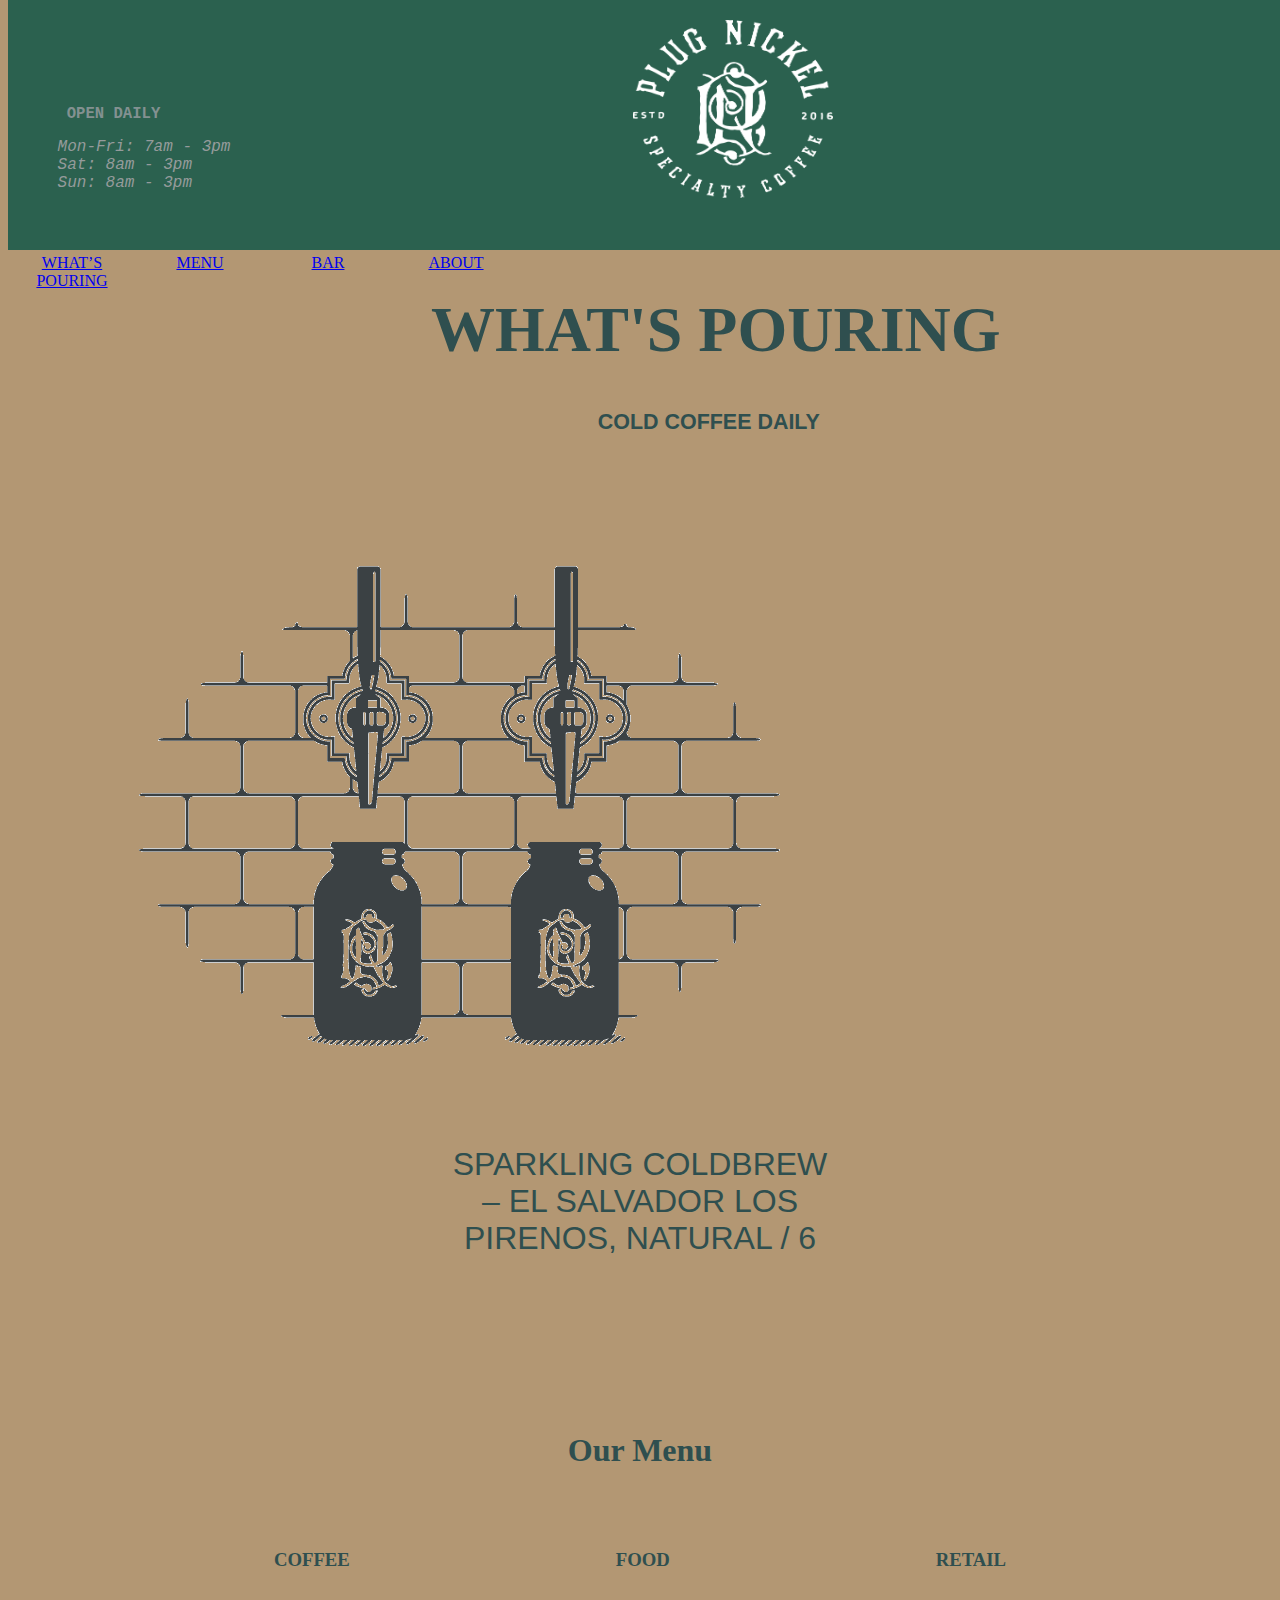
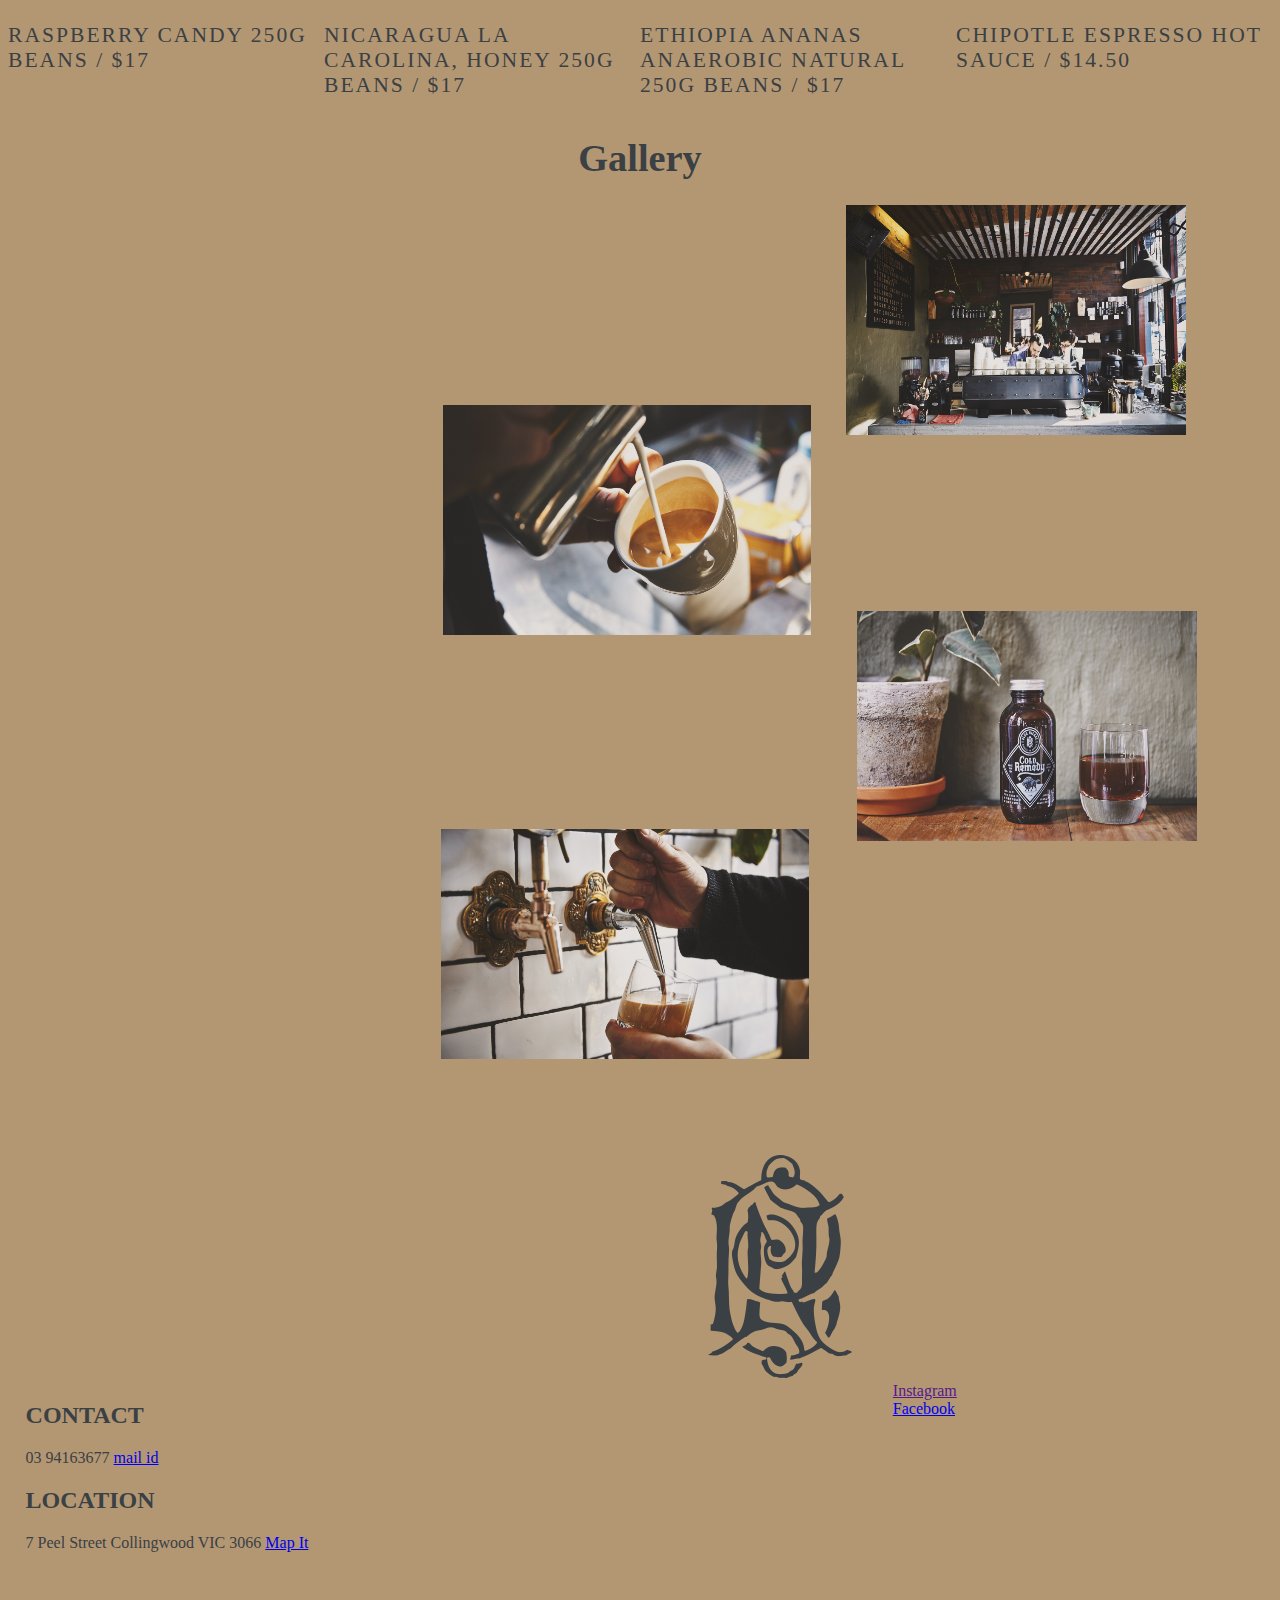
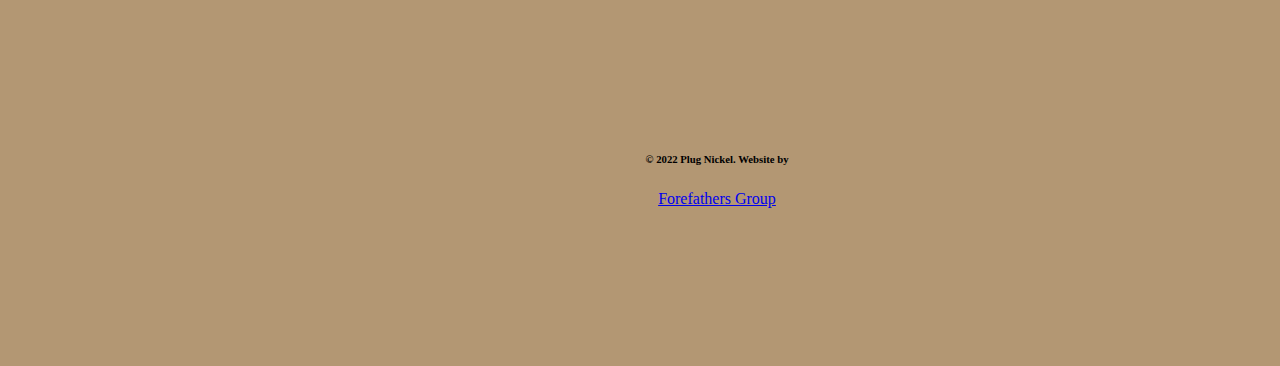
<file: index.html>
<!DOCTYPE html>
<html lang="en">
<head>
    <meta charset="UTF-8">
    <meta http-equiv="X-UA-Compatible" content="IE=edge">
    <meta name="viewport" content="width=device-width, initial-scale=1.0">
    <title>Document</title>
    <link rel="stylesheet" href="./cofeeweb.css">
</head>
<body>

    <div class="head">
    <img id="i1" src="./images/plugnickel.png" alt="">
<div class="x1">
    <pre id="t1" > <strong> OPEN DAILY</strong></pre>
    <div class="k1">
</pre>&nbspMon-Fri: 7am - 3pm </pre> <br>
</pre> &nbspSat: 8am - 3pm</pre> <br>
</pre> &nbspSun: 8am - 3pm     </pre></div>

</div>
<div class="t2">
    <p>
      <pre id="t1">  &nbspLOCATION</pre>

      <pre id="k1"> 7 Peel Street    </pre>

      <pre id="k1">Collingwood VIC 3066 </pre>

    </p>
    <a href="http://maps.google.com/" class="white">Map It</a>
</div>


    </div>
    <div class="u1">

  
       <li id="u1" > <a href=https://www.plugnickel.com.au/#whats_pouring>What’s Pouring</a></li>
        <li id="u1"><a href=https://www.plugnickel.com.au/#pn_menu>Menu</a></li>
       <li id="u1"> <a href=https://www.plugnickel.com.au/#bar>Bar</a></li>
       <li id="u1"><a href=https://www.plugnickel.com.au/#bio>About</a></li>
    
    </div>
    <div class="o1">
                 <h1>WHAT'S POURING </h1>
                 <h6>&nbsp&nbsp&nbsp&nbspCOLD COFFEE DAILY </h6>
                   
    </div>

    <div class="ani">
        <img src="./images/animat.jpg" alt="">
    </div>

    <div class="j1">
        <p>SPARKLING COLDBREW <br> – EL SALVADOR LOS <br> PIRENOS, NATURAL / 6</p>


    </div>
<div class="u5">
    <div class="j2">
        <h1>Our Menu</h1></div>
   
        
    
    <div class="l1">
        <h3>COFFEE</h3>
        <h3>FOOD</h3>
        <h3>RETAIL</h3>

    </div>
</div>
<div class="fu">
<div class="f1">
    <span class="menu-item">Raspberry Candy 250g beans / $17</span>
    <p></p>

</div>
<div class="f2">
    <span class="menu-item">Nicaragua La Carolina, Honey 250g beans / $17</span>
<p></p>
</div>
<div class="f3" >
    <span class="menu-item">Ethiopia Ananas Anaerobic Natural 250g beans / $17</span>
</div>
<div class="f4">
    <span class="menu-item">CHIPOTLE ESPRESSO HOT SAUCE / $14.50</span>
</div>
</div>
              
<div id="k5">
<h1 class="col1">Gallery</h1> </div>


<div class="child">
<img id="h1" src="./images/c1.jpg" alt=""></div>
<div class="child">
<img  id="h2" src="./images/c2.jpg" alt=""></div>
<div class="child">
<img  id="h3" src="./images/c3.jpg" alt=""></div>
<div class="child">
<img  id="h4" src="./images/c4.jpg" alt=""></div>


<div class="p8">
    <img src="./images/logo.jpg" alt="">
</div>

<div class="ad5">
<div class="pa5">
    <h2>CONTACT</h2>
    <p>03 94163677
    <a href="https://www.google.com/search?q=coffee%40plugnickel.com.au&rlz=1C1SQJL_enAE905AE906&oq=coffee%40plugnickel.com.au&aqs=chrome..69i57j69i58.971j0j15&sourceid=chrome&ie=UTF-8">mail id</a>  </p>
    
</div>
<div class="pa6"></div>
   <h2>LOCATION</h2>
   <p>7 Peel Street
    Collingwood VIC 3066
    <a href="http://maps.google.com/" class="white">Map It</a>
    </p>
    
</div>


<div class="o5">
    <a href="" class="instagram"id=h5>Instagram </a>
    <a href="https://www.instagram.com/plug_nickel/" class="facebook">Facebook</a>
</div>


<div class="jo">
    <h6>© 2022 Plug Nickel. Website by</h6> 
    <a href="http://www.forefathersgroup.com">Forefathers Group</a>
</div>







</body>
</html>
</file>
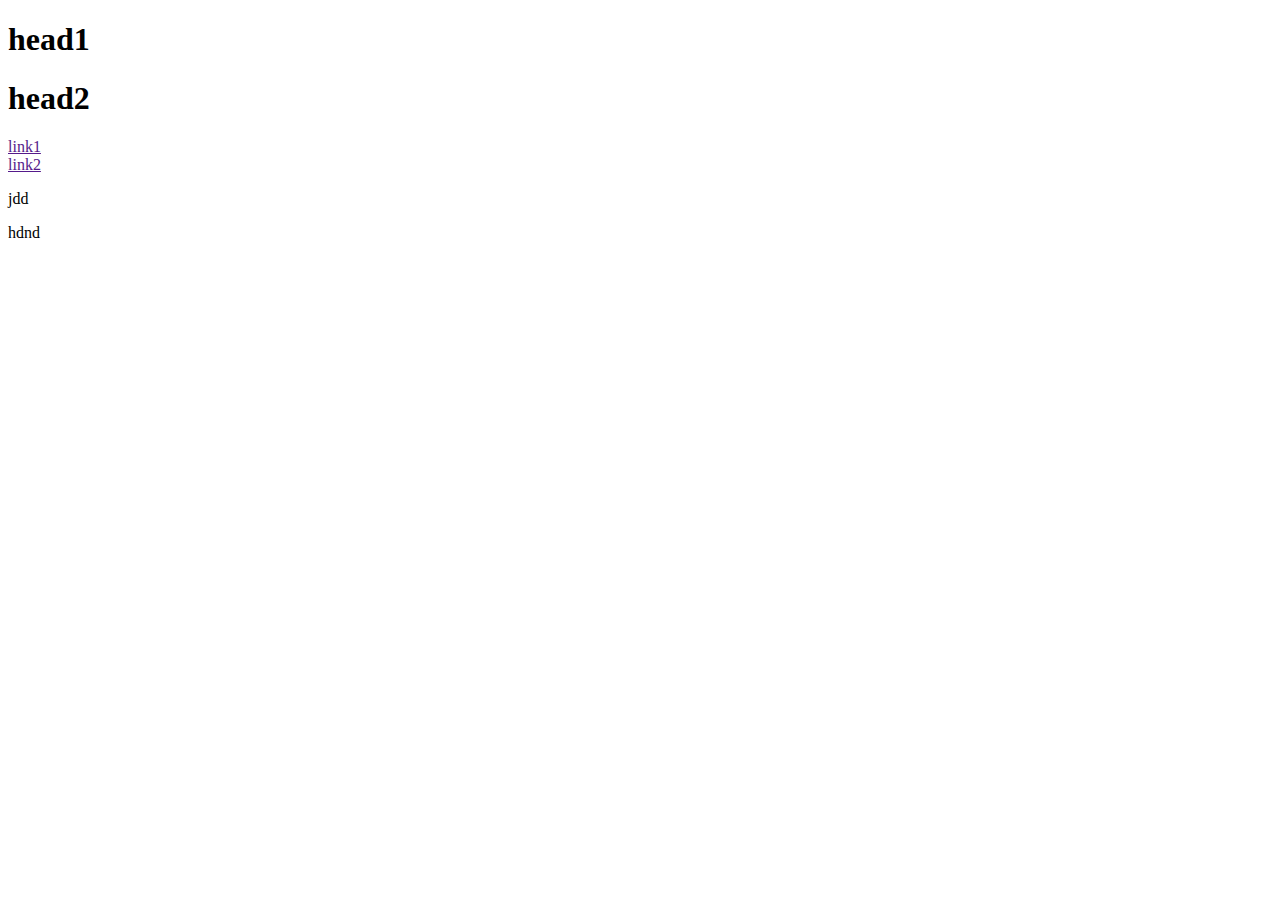
<file: images/elementtype.html>
<!DOCTYPE html>
<html lang="en">
<head>
    <meta charset="UTF-8">
    <meta http-equiv="X-UA-Compatible" content="IE=edge">
    <meta name="viewport" content="width=device-width, initial-scale=1.0">
    <title>Document</title>
</head>
<body>
    <!-- element types -->
    <!-- block element -->
    <div>
    <h1>head1</h1>
    <h1>head2</h1>
    </div>
    <!-- inline element -->
<div>
    <a href="">link1</a>
</div>
    <a href="">link2</a>
    <p>jdd</p>
    <p>hdnd</p>
</body>
</html>
</file>
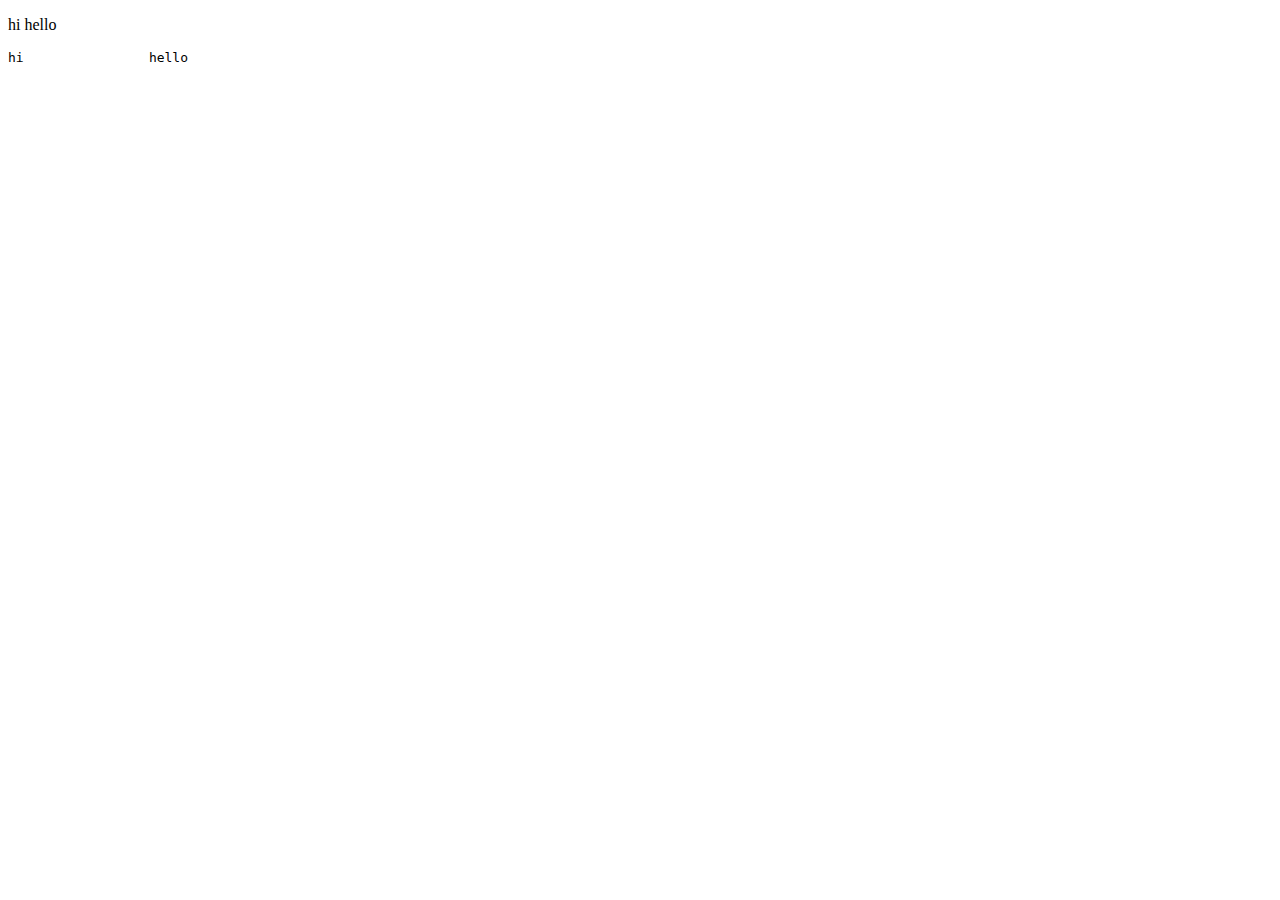
<file: images/exc.html>
<!DOCTYPE html>
<html lang="en">
<head>
    <meta charset="UTF-8">
    <meta http-equiv="X-UA-Compatible" content="IE=edge">
    <meta name="viewport" content="width=device-width, initial-scale=1.0">
    <title>Document</title>
</head>
<body>
    <p>hi    hello</p>
    <pre>hi                hello</pre>
</body>
</html>
</file>
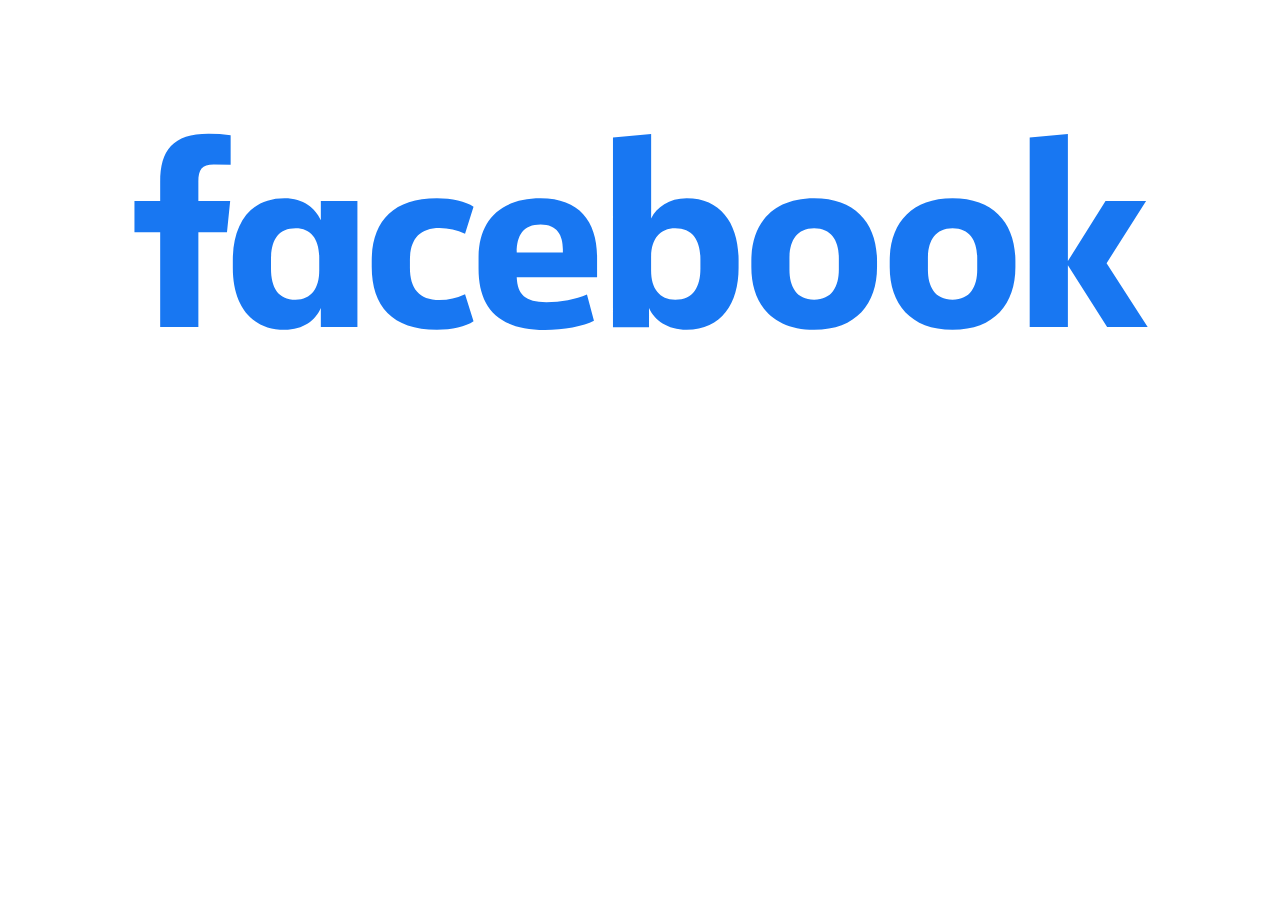
<file: images/facebooklogin.html>
<!DOCTYPE html>
<html lang="en">
<head>
    <meta charset="UTF-8">
    <meta http-equiv="X-UA-Compatible" content="IE=edge">
    <meta name="viewport" content="width=device-width, initial-scale=1.0">
    <title>Document</title>
</head>
<body>
    <img src="./fb.svg" alt="">
    
</body>
</html>
</file>
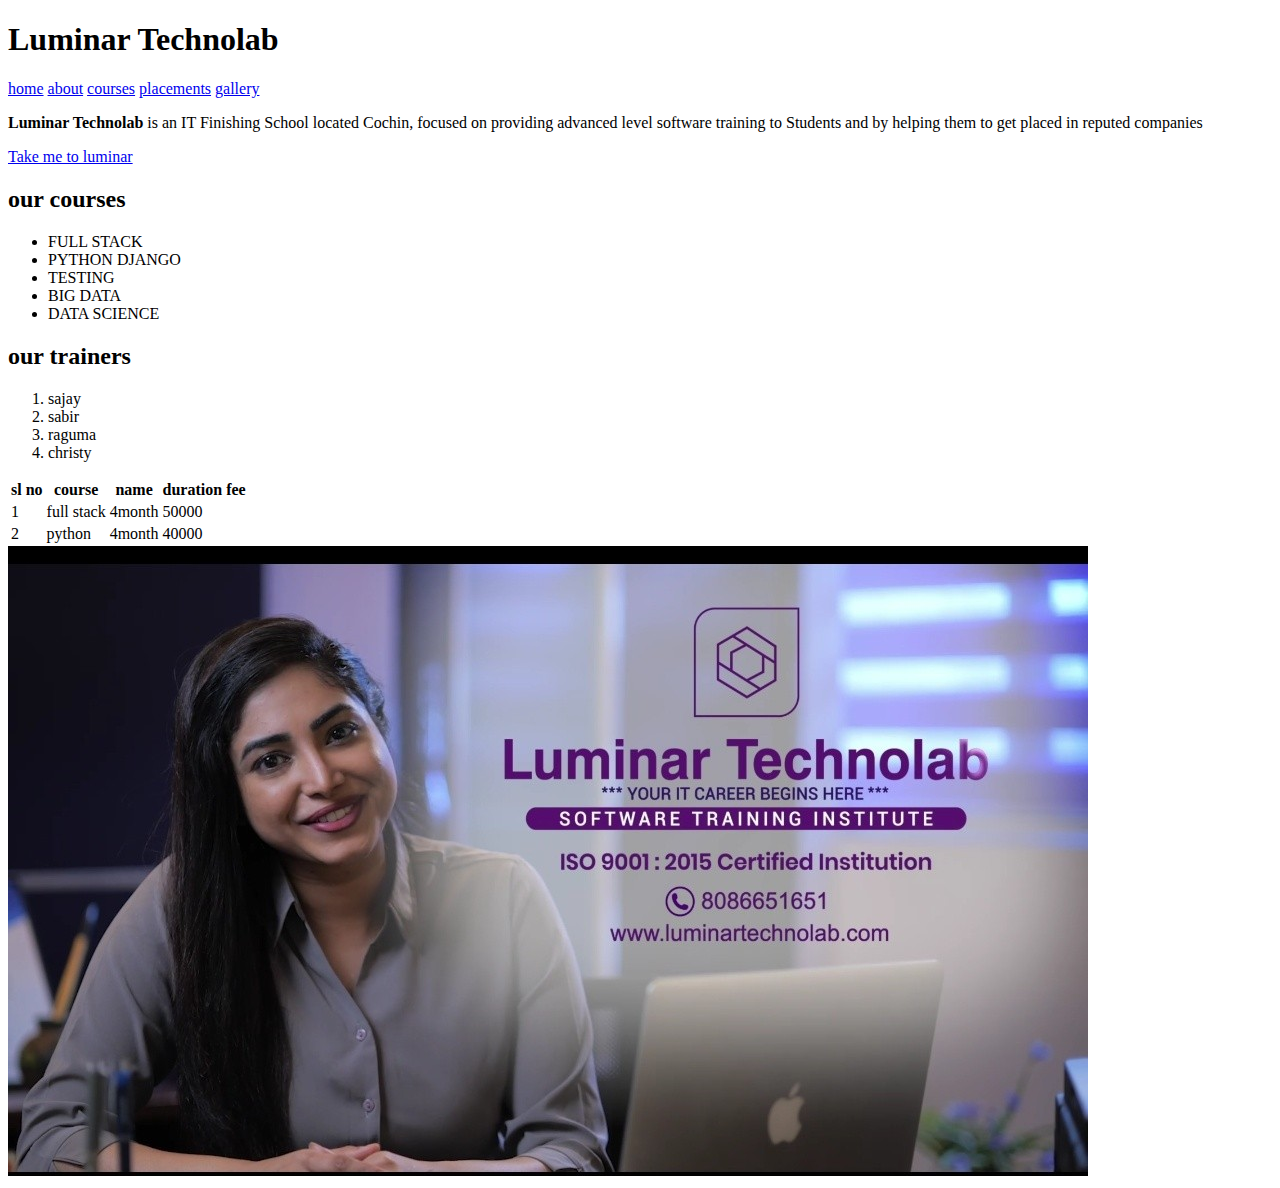
<file: images/newwork.html>
<!DOCTYPE html>
<html lang="en">

<head>
    <meta charset="UTF-8">
    <meta http-equiv="X-UA-Compatible" content="IE=edge">
    <meta name="viewport" content="width=device-width, initial-scale=1.0">
    <title>Document</title>
</head>

<body>
    <H1>Luminar Technolab</H1>
    <a href="https://www.luminartechnolab.com/">home</a>
    <a href="https://www.luminartechnolab.com/about">about</a>
    <a href="https://www.luminartechnolab.com/courses">courses</a>
    <a href="https://www.luminartechnolab.com/placements">placements</a>
    <a href="https://www.luminartechnolab.com/gallery">gallery</a>
    <p>
        <strong>Luminar Technolab</strong> is an IT Finishing School located Cochin, focused on
        providing advanced level software training to Students and by helping them to get placed in reputed companies
    </p>
    <a href="https://www.luminartechnolab.com/">Take me to luminar</a>
    <h2>our courses</h2>
    <ul>
        <li>FULL STACK</li>
        <li>PYTHON DJANGO</li>
        <li>TESTING</li>
        <li>BIG DATA</li>
        <li>DATA SCIENCE</li>

    </ul>
    <h2>our trainers</h2>
    <ol>
        <li>sajay</li>
        <li>sabir</li>
        <li>raguma</li>
        <li>christy</li>
    </ol>
    <table>
        <tr>
            <th>sl no</th>
            <th>course</th>
            <th>name</th>
            <th>duration</th>
            <th>fee</th>
        </tr>
        <tr>
            <td> 1</td>
            <td> full stack</td>
            <td> 4month</td>
            <td>   50000     </td>

        </tr>
        <tr>
            <td>2</td>
            <td>python</td>
            <td>4month</td>
            <td>40000</td>
        </tr>

    </table>
    <img src="./1234.jfif" alt="no image selected">
</body>

</html>
</file>
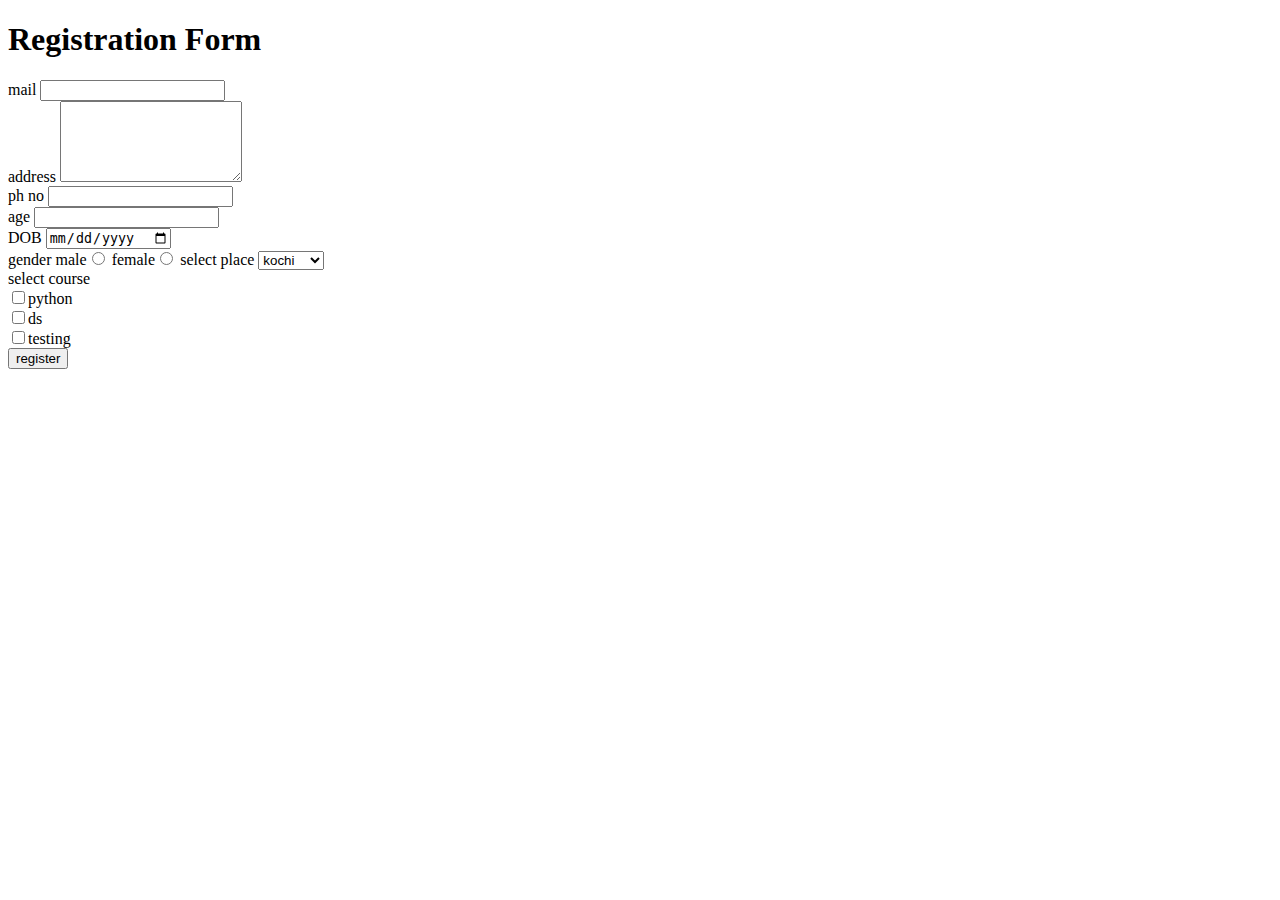
<file: images/registration.html>
<!DOCTYPE html>
<html lang="en">
<head>
    <meta charset="UTF-8">
    <meta http-equiv="X-UA-Compatible" content="IE=edge">
    <meta name="viewport" content="width=device-width, initial-scale=1.0">
    <title>Document</title>
</head>
<body>
    <h1>Registration Form</h1>
    <form action="">
        <label for="mail">mail</label>
        <input type="email" id="mail"><br>
        <label for="ad1">address</label>
        <textarea name="" id="ad1" cols="20" rows="5"></textarea><br>
        <label for="z1">ph no</label>
        <input type="text"id=z1><br>
        <label for="a1">age</label>
        <input type="number" id=a1><br>
        <label for="g1">DOB</label>
        <input type="date"id=g1><br>
        <label for="">gender</label>
        <label for="m1">male</label><input type="radio" id="m1" name="a">
        <label for="f1">female</label><input type="radio" id="f1" name="a">
        <label for="">select place</label>
         <select name="" id="">                                   <!--   dropdown  for select option-->
            <option value="">kochi</option>
            <option value="">calicut</option>
            <option value="">thrissur</option>
        </select><br>
        <label for="">select course</label><br>
        <input type="checkbox"id=c1><label for="c1">python</label><br>
        <input type="checkbox"id=c2><label for="c2">ds</label><br>
        <input type="checkbox"id=c3><label for="c3">testing</label><br>
        <button>register</button>
      

    </form>
    
</body>
</html>
</file>
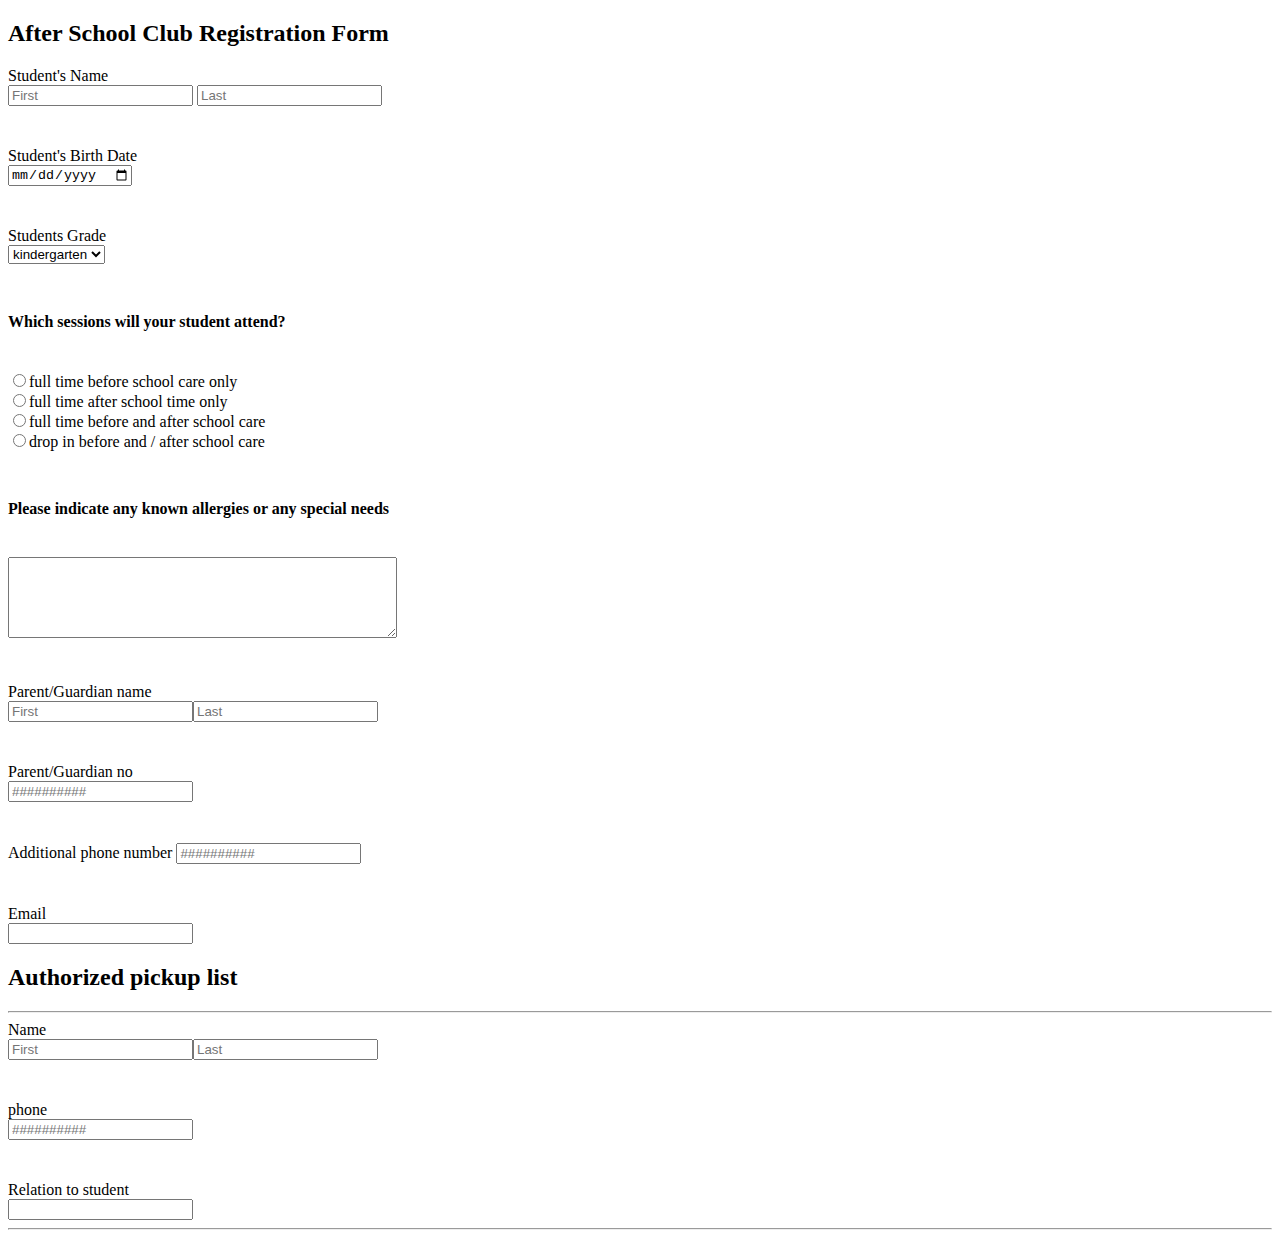
<file: images/school.html>
<!DOCTYPE html>
<html lang="en">
<head>
    <meta charset="UTF-8">
    <meta http-equiv="X-UA-Compatible" content="IE=edge">
    <meta name="viewport" content="width=device-width, initial-scale=1.0">
    <title>Document</title>
</head>
<body>
    <h2>After School Club Registration Form</h2>
    <form action=""></form>
    <label for="a1">Student's Name</label><br>
    <input type="text"id=a1 placeholder="First"> <input type="text"id=a1 placeholder="Last"><br>
    <pre> </pre>
    <label for="b1">Student's Birth Date</label><br>
    <input type="date"id=b1 placeholder="date"><br>
    <pre> </pre>
    <label for="">Students Grade</label><br>
    <select name="" id=""><br>
    <option value="">kindergarten</option>
    <option value="">preschool</option>
    <option value="">grade1</option>
    </select><br>
    <pre> </pre>
    <h4>Which sessions will your student attend?</h4><br>
    <input type="radio"id=d1 name="a"><label for="d1">full time before school care only</label><br>
    <input type="radio"id=d2 name="a"><label for="d2">full time after school time only</label><br>
    <input type="radio"id=d3 name="a"><label for="d3">full time before and after school care</label><br>
    <input type="radio"id=d4 name="a"><label for="d4">drop in before and / after school care</label><br>
     <pre> </pre>
    <h4>Please indicate any known allergies or any special needs</h4><br>
    <textarea name="" id="" cols="46" rows="5"></textarea><br>
    <pre> </pre>
    <label for="f1">Parent/Guardian name</label><br>
    <input type="text"id=f1 placeholder="First"><input type="text"id=f1 placeholder="Last"><br>
    <pre> </pre>
    <label for="g1">Parent/Guardian no</label><br>
    <input type="text"id=g1 placeholder="##########"><br>
    <pre> </pre>
    <label for="f2">Additional phone number</label>
    <input type="text"id=f2 placeholder="##########"><br>
    <pre> </pre>
    <label for="f3">Email</label><br>
    <input type="email"id=f3><br>

    <h2>Authorized pickup list </h2>
    <hr>
    <label for="v1">Name</label><br>
    <input type="text"id=v1 placeholder="First"><input type="text"placeholder=Last><br>
    <pre> </pre>
    <label for="f4">phone</label><br>
    <input type="text"id=f4 placeholder="##########"><br>
    <pre> </pre>
    <label for="">Relation to student</label><br>
    <input type="text">
    <hr>




    
</body>
</html>
</file>
<file: cofeeweb.css>
.head{
      margin-top: -8px;
      margin-bottom: 0px;  
      width: 1533px;
      height: 250px;
      background-color: rgb(43, 97, 79);
      padding-right: 130px;
     
    
}
#i1{
    text-align: center;
    height: 178px;
    width: 200px;
    margin-left: 625px;
    margin-right: 20px;
    margin-top: 20px;

}
#t1{
    font-size: larger;
    margin-left: 0px;
}
.x1{ 
    margin-left: 40px;
    margin-top:-113px ;
    color: rgb(131, 145, 145);
    
}
.k1{
    color: rgb(149, 155, 155);
    font-style: italic;
    font-family:'Inconsolata', monospace; 
}
.t2{
    margin-left: 1308px;
    margin-top: -106px;
}
@import url('https://fonts.googleapis.com/css2?family=Bebas+Neue&family=Caveat&family=Chicle&family=Cookie&family=Dancing+Script&family=Inconsolata:wght@200;400&family=Indie+Flower&family=Inspiration&family=Montserrat:wght@100&family=Oswald:wght@200&family=PT+Serif&family=Pacifico&family=Passions+Conflict&family=Rock+3D&family=Rubik+Glitch&family=Rubik+Wet+Paint&family=Send+Flowers&family=Shadows+Into+Light&family=Smokum&family=Ubuntu+Mono&display=swap');
.o1{
    font-size: 2em;
    font-family: 'Rubik Wet Paint', cursive;
    margin-left: 423px;
    height: 200px;
    margin-bottom: 10px;

    color: darkslategray;
    text-size-adjust: 255px;
    

  
}
body{
    background-color:rgb(179, 151, 115);
}
.o1 h6{
    margin-left: 143px;
    margin-top: 20px;
    font-family: Arial, Helvetica, sans-serif;
}
#la{    
    size-adjust: 250px;
    max-width: 76px;
    margin-left: 227px;
    margin-bottom: 200px;
}
.ani{
margin-left: 200px;
display: block;
padding: 3% 5% 5% 4%;
margin: auto 0px auto;
image-resolution: 50px;
}

#u1{
    float: left;
    list-style-type: none;
    margin: 0px;
    padding: 0px;
    overflow: hidden;
    display: block;
    width: 120px;
    color: darkslategray;
    text-align: center;
    padding: 4px;
    text-transform: uppercase;
    text-decoration: none;

}
#u1 :hover{
    float: left;
    
}
.j1{
    text-align: center;
    font-size: xx-large;
   font-family: Verdana, Geneva, Tahoma, sans-serif;
   color: darkslategray; 
   padding-top: -150px;
}
.j2{
    font-size: xx-large;
    font-family: Georgia, 'Times New Roman', Times, serif;
    color: darkslategray;
    text-align: center;
    margin-bottom: 200px;
    margin: 0;
    padding-bottom:2px;
    border: 0;
    outline: 0;
    font-size: 100%;
    vertical-align: baseline;
    background: transparent;
}

.k3{
    font-size: smaller;
    font-family: Arial, Helvetica, sans-serif;
    text-align: center;
    color:darkslategray; ;
    font-family:  Georgia, 'Times New Roman', Times, serif;;
    padding-top: -8px;
    margin-bottom: 50px;
}


.l1{
    text-align: center;
    color:  darkslategray;;
    width: 100%;
   
    display: flex;
    justify-content: space-evenly;
    float: left;
    padding-top: 38px;
    
    
}
.l1 :hover{
    color: black;
}
.u5{
    margin-top: 175px;
}
.f1{
    font-family: 'clearface_bold';
    font-size: 1.35em;
    color: #3a4044;
    margin-bottom: 0.75em;
    letter-spacing: 2px;
    text-transform: uppercase;
    width: 100%;
}
.f2{
    font-family: 'clearface_bold';
    font-size: 1.35em;
    color: #3a4044;
    margin-bottom: 0.75em;
    letter-spacing: 2px;
    text-transform: uppercase;
    width: 100%;
}
.f3{
    font-family: 'clearface_bold';
    font-size: 1.35em;
    color: #3a4044;
    margin-bottom: 0.75em;
    letter-spacing: 2px;
    text-transform: uppercase;
    width: 100%;
}
.f4{
    font-family: 'clearface_bold';
    font-size: 1.35em;
    color: #3a4044;
    margin-bottom: 0.75em;
    letter-spacing: 2px;
    text-transform: uppercase;
    width: 100%;

}
.fu{
   
   display: flex;
   justify-content: space-evenly;
   float: left;
   padding-top:33px ;
   
}
#k5{
    
    text-align: center;
    font-size: larger;
    color:#3a4044; ;
  
} 
    


.parent{
   
    position: relative;
    border: 0;
    vertical-align: middle;
    width: 100px;
    align-items: center;

}

    

  
.p8{
    padding-top: 150px;
    margin-left: 700px;
    width: 0px;
}
.ad5{
    position: absolute;
    left: 2%;
    color: #3a4044;
}
.pa6{
    margin-left: 0px;
    margin-top: 0px;
}
.o5{
    position: relative;
    left: 70%;
    bottom: 100%;
    width: 0px;
    height: 0px;
    padding-bottom: 0px;
}
  #h5  {

    padding-bottom: 190%;
  }
.jo{

    margin-top: 196px;
    padding: 150px;
    width:1118px ;
    text-align: center;
} 

.child
{   
    width: 28%;
    height: 200px;
}
#h1{
    margin-left: 838px;
    margin-bottom: 100px;
    width: 96%;
    height: 230px;
} 
#h2{
    margin-left: 435px;
    margin-bottom: 99px;
    width: 104%;
    height: 230px;
    
}
#h3{
    margin-left: 849px;
    margin-top: 6px;
    width: 96%;
    height: 230px;
   
}
#h4{
    margin-left: 433px;
    margin-top: 24px;
    width: 104%;
    height: 230px;
    
}
</file>
